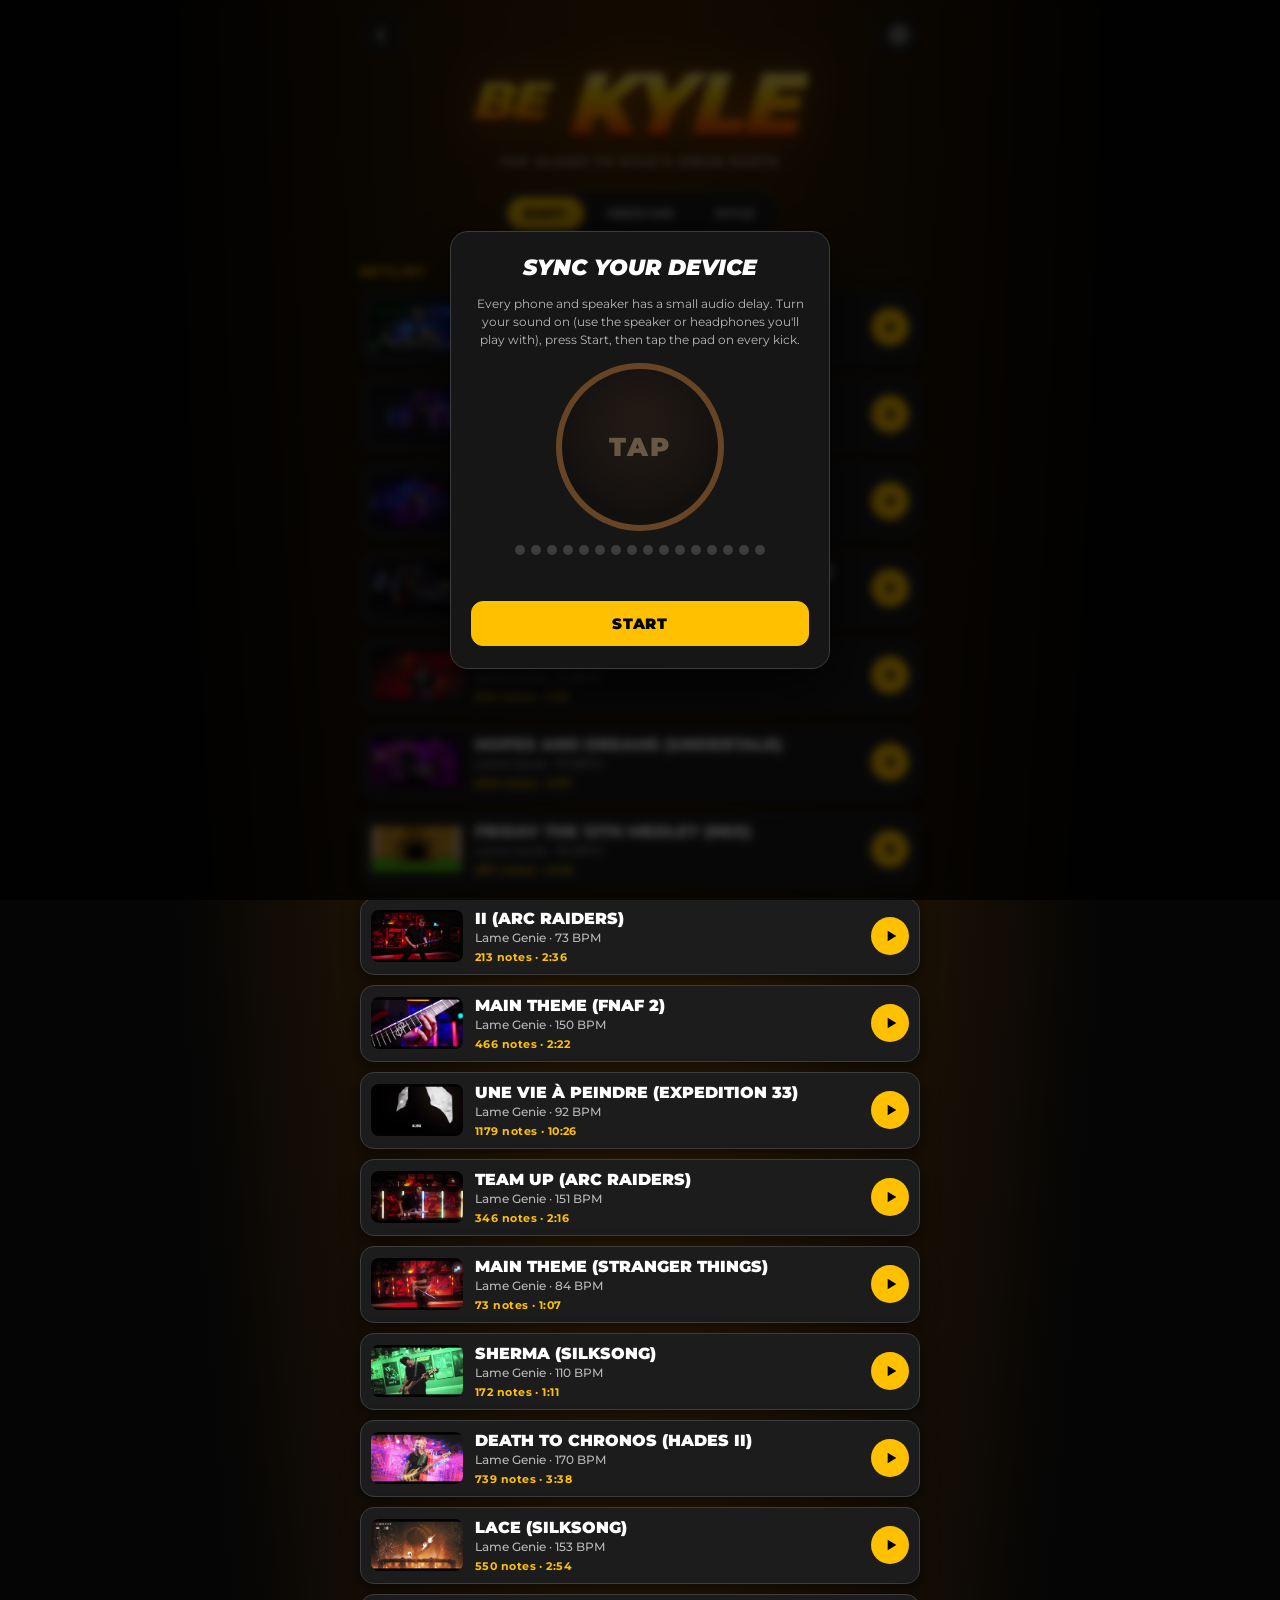
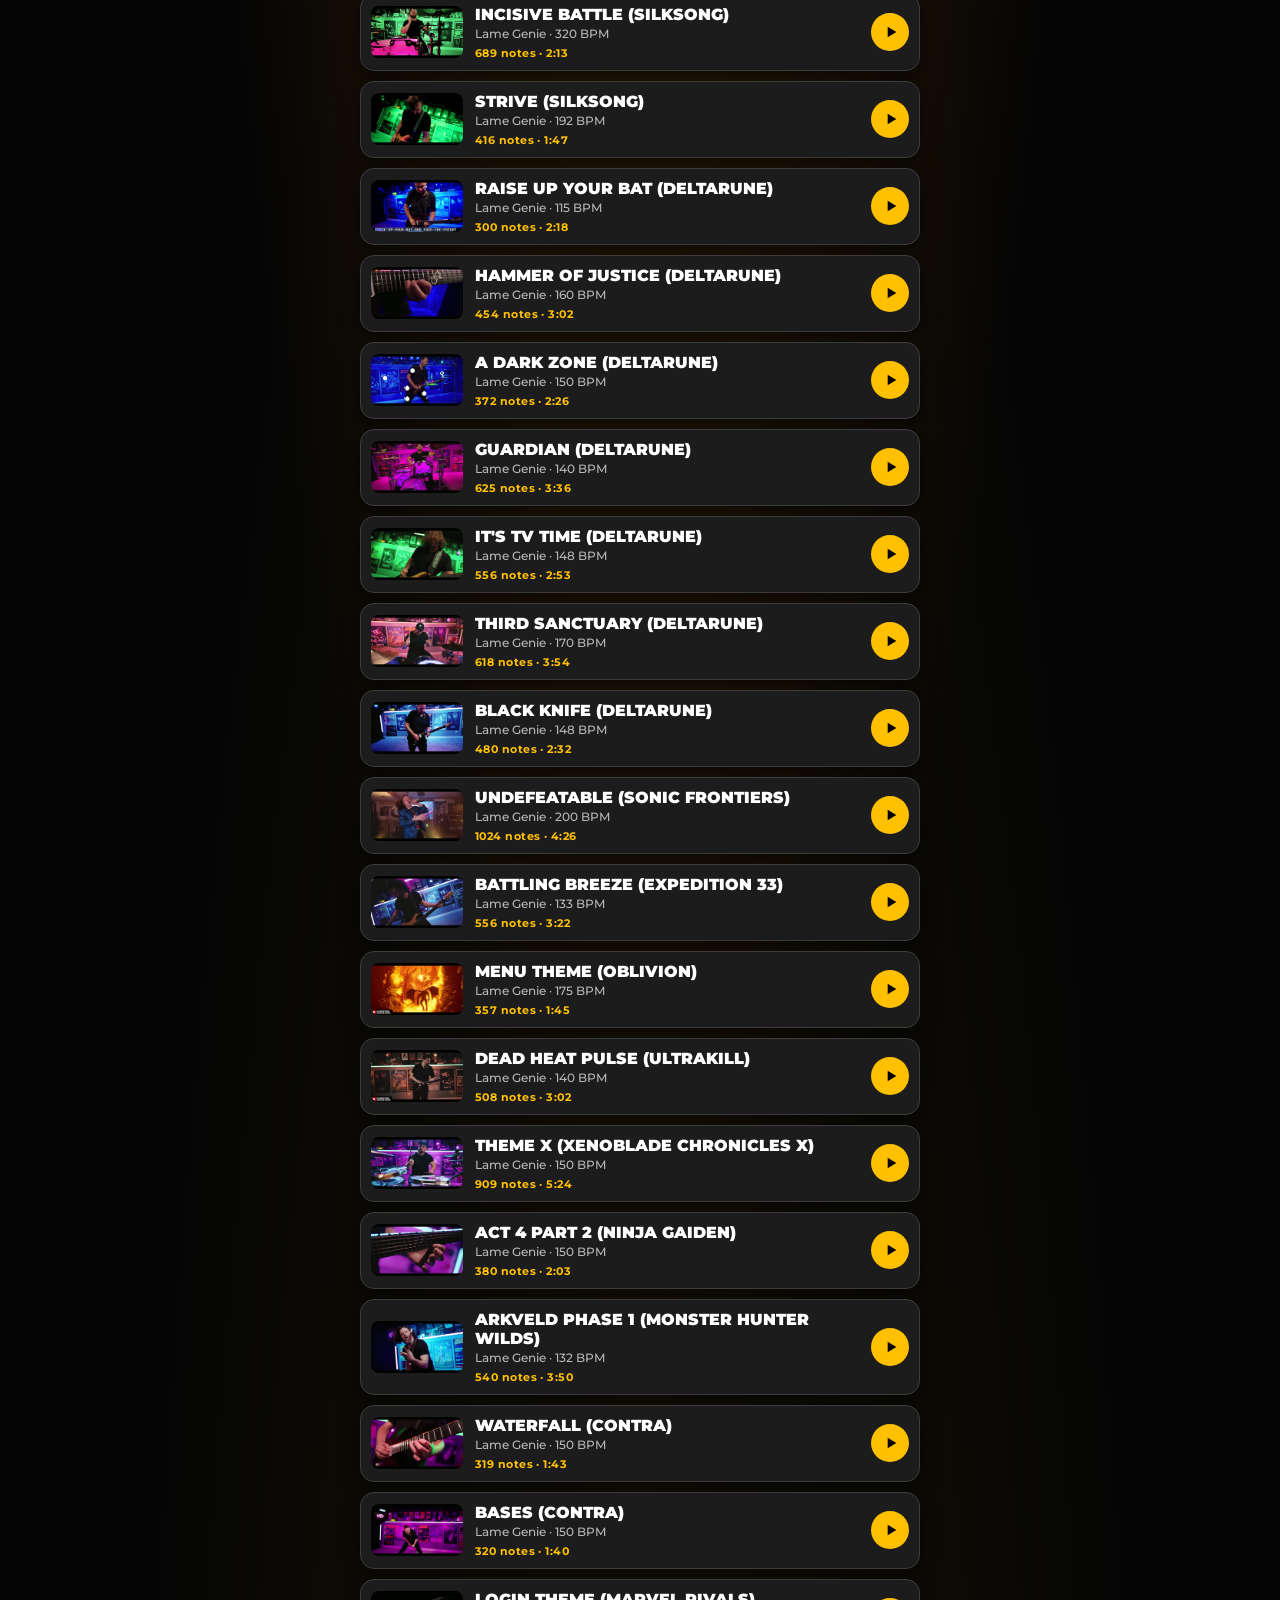
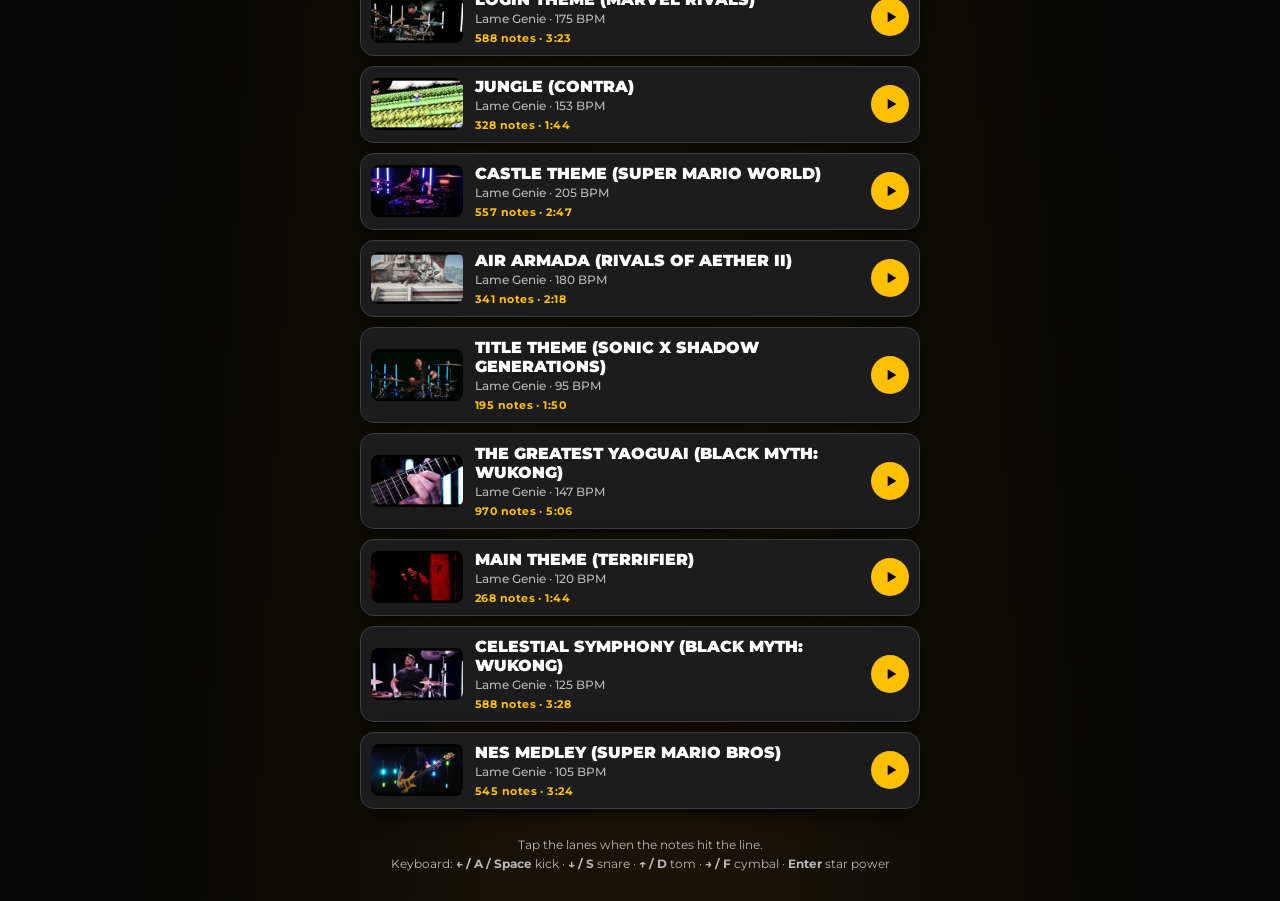
<file: game/index.html>
<!doctype html>
<html lang="en">
<head>
  <meta charset="utf-8">
  <meta name="viewport" content="width=device-width, initial-scale=1, viewport-fit=cover, user-scalable=no">
  <title>Be Kyle</title>
  <meta name="description" content="Be Kyle: tap along to Kyle's drum parts.">
  <meta name="theme-color" content="#000000">
  <meta property="og:title" content="Be Kyle">
  <meta property="og:description" content="Tap along to Kyle on Kit's drum parts.">
  <link rel="icon" type="image/png" href="../assets/favicon.png?v=20261126144052">
  <link rel="preconnect" href="https://fonts.googleapis.com">
  <link rel="preconnect" href="https://fonts.gstatic.com" crossorigin>
  <link href="https://fonts.googleapis.com/css2?family=Montserrat:ital,wght@0,500;0,700;0,900;1,900&display=swap" rel="stylesheet">
  <link rel="stylesheet" href="game.css?v=20261126144052">
</head>
<body>
  <!-- ───────── Song select ───────── -->
  <section id="select" class="screen active">
    <header class="sel-top">
      <a class="icon-btn" href="../" aria-label="Back to links">
        <svg viewBox="0 0 24 24"><path d="M15 5 8 12l7 7"/></svg>
      </a>
      <button class="icon-btn" id="openSettings" aria-label="Settings">
        <svg viewBox="0 0 24 24" style="stroke-width:2"><circle cx="12" cy="12" r="3"/><path d="M19.4 15a1.65 1.65 0 0 0 .33 1.82l.06.06a2 2 0 1 1-2.83 2.83l-.06-.06a1.65 1.65 0 0 0-1.82-.33 1.65 1.65 0 0 0-1 1.51V21a2 2 0 1 1-4 0v-.09A1.65 1.65 0 0 0 9 19.4a1.65 1.65 0 0 0-1.82.33l-.06.06a2 2 0 1 1-2.83-2.83l.06-.06a1.65 1.65 0 0 0 .33-1.82 1.65 1.65 0 0 0-1.51-1H3a2 2 0 1 1 0-4h.09A1.65 1.65 0 0 0 4.6 9a1.65 1.65 0 0 0-.33-1.82l-.06-.06a2 2 0 1 1 2.83-2.83l.06.06a1.65 1.65 0 0 0 1.82.33H9a1.65 1.65 0 0 0 1-1.51V3a2 2 0 1 1 4 0v.09a1.65 1.65 0 0 0 1 1.51 1.65 1.65 0 0 0 1.82-.33l.06-.06a2 2 0 1 1 2.83 2.83l-.06.06a1.65 1.65 0 0 0-.33 1.82V9a1.65 1.65 0 0 0 1.51 1H21a2 2 0 1 1 0 4h-.09a1.65 1.65 0 0 0-1.51 1z"/></svg>
      </button>
    </header>
    <h1 class="title"><span>BE</span> KYLE</h1>
    <p class="tag">Tap along to Kyle's drum parts</p>

    <div class="diff" id="diffSel" role="radiogroup" aria-label="Difficulty"></div>

    <h2 class="sec">Setlist</h2>
    <ol class="songs" id="songs"></ol>
    <p class="how">Tap the lanes when the notes hit the line.<br><span class="keys">Keyboard: <b>← / A</b> kick · <b>↓ / S</b> snare · <b>↑ / D</b> tom · <b>→ / F</b> cymbal · <b>Enter</b> star power</span><span class="pad-help">Controller: <b>D-pad</b> or <b>X A Y B</b> (□ ✕ △ ○) play kick · snare · tom · cymbal · <b>LB/LT</b> kick · <b>RB/RT</b> cymbal · <b>Select</b> star power · <b>Start</b> pause</span></p>
  </section>

  <!-- ───────── Game ───────── -->
  <section id="game" class="screen">
    <div class="video-wrap">
      <video id="video" playsinline webkit-playsinline preload="auto"></video>
      <button class="icon-btn pause-btn" id="pauseBtn" aria-label="Pause">
        <svg viewBox="0 0 24 24"><path d="M8 5v14M16 5v14"/></svg>
      </button>
      <div class="song-tag" id="songTag"></div>
    </div>
    <div class="stage" id="stage">
      <canvas id="hw"></canvas>
      <button class="sp-btn" id="spBtn">STAR POWER<kbd>ENTER</kbd></button>
      <div class="center-msg" id="centerMsg"></div>
    </div>
  </section>

  <!-- ───────── Overlays ───────── -->
  <div class="overlay" id="settings" hidden>
    <div class="panel">
      <h2>Settings</h2>
      <label class="row-label">Difficulty</label>
      <div class="diff" id="diffSet"></div>
      <p class="hint" id="diffHint"></p>

      <label class="row-label">Layout</label>
      <div class="diff" id="layoutSet" role="radiogroup"></div>
      <p class="hint" id="layoutHint"></p>

      <label class="row-label" for="delay">Audio delay <span id="delayVal">0 ms</span></label>
      <input type="range" id="delay" min="-400" max="400" step="5" value="0">
      <p class="hint">Set by Sync. If notes still feel early or late, nudge it here, or run Sync again (e.g. after switching to Bluetooth headphones).</p>
      <button class="btn" id="resync">Sync this device again</button>

      <label class="toggle"><input type="checkbox" id="noFail"> <span>No Fail</span></label>
      <p class="hint">Keep playing even if the rock meter runs out.</p>

      <button class="btn primary" id="closeSettings">Done</button>
    </div>
  </div>

  <div class="overlay" id="pause" hidden>
    <div class="panel menu">
      <h2>Paused</h2>
      <button class="btn primary" id="resume">Resume</button>
      <p class="hint key-hint">Esc / P pauses · Resume returns to full screen</p>
      <button class="btn" id="restart">Restart</button>
      <button class="btn" id="pauseSettings">Settings</button>
      <button class="btn" id="quit">Quit to Setlist</button>
    </div>
  </div>

  <div class="overlay" id="results" hidden>
    <div class="panel results">
      <h2 id="resTitle">Song Complete!</h2>
      <div class="res-song" id="resSong"></div>
      <div class="stars" id="resStars"></div>
      <div class="res-score" id="resScore">0</div>
      <div class="res-new" id="resNew" hidden>NEW HIGH SCORE!</div>
      <div class="res-grid">
        <div><b id="resPct">0%</b><span>Notes hit</span></div>
        <div><b id="resStreak">0</b><span>Best streak</span></div>
      </div>
      <button class="btn primary" id="retry">Retry</button>
      <button class="btn" id="toSongs">Setlist</button>
    </div>
  </div>

  <div class="overlay" id="sync" hidden>
    <div class="panel sync">
      <h2>Sync your device</h2>
      <p class="hint" id="syncHint">Every phone and speaker has a small audio delay. Turn your sound on (use the speaker or headphones you'll play with), press Start, then tap the pad on every kick.</p>
      <button class="sync-pad" id="syncPad" disabled>TAP</button>
      <div class="sync-dots" id="syncDots"></div>
      <p class="sync-result" id="syncResult"></p>
      <button class="btn primary" id="syncStart">Start</button>
      <button class="btn primary" id="syncDone" hidden>Let's Rock</button>
      <button class="btn" id="syncRedo" hidden>Redo</button>
    </div>
  </div>

  <div class="overlay" id="loading" hidden>
    <div class="panel menu">
      <div class="spinner"></div>
      <h2 id="loadTitle">Loading…</h2>
      <p class="hint" id="loadHint"></p>
      <button class="btn primary" id="startBtn" hidden>Tap to Rock</button>
      <button class="btn" id="cancelLoad">Back</button>
    </div>
  </div>

  <script src="game.js?v=20261126144052"></script>
</body>
</html>
</file>
<file: game/game.css>
:root {
  --bg: #000;
  --fg: #fff;
  --muted: #b8b8b8;
  --yellow: #ffc000;
  --card: #1c1c1c;
  --line: #3d3d3d;
  --tile: #2a2a2a;
  --cyan: #59e6ff;
}

* { box-sizing: border-box; -webkit-tap-highlight-color: transparent; }

html, body {
  margin: 0;
  height: 100%;
  background: var(--bg);
  color: var(--fg);
  font-family: "Montserrat", system-ui, sans-serif;
  -webkit-font-smoothing: antialiased;
  overscroll-behavior: none;
}

.screen { display: none; }
.screen.active { display: flex; }

/* ───────── Song select ───────── */
#select {
  flex-direction: column;
  align-items: center;
  min-height: 100dvh;
  padding: 14px 16px calc(28px + env(safe-area-inset-bottom));
  background:
    radial-gradient(ellipse at 50% -10%, rgba(255, 140, 0, 0.28), transparent 55%),
    radial-gradient(ellipse at 50% 120%, rgba(255, 192, 0, 0.10), transparent 60%),
    #050505;
}
.sel-top {
  width: 100%;
  max-width: 560px;
  display: flex;
  justify-content: space-between;
}
.icon-btn {
  width: 42px;
  height: 42px;
  display: grid;
  place-items: center;
  border-radius: 50%;
  border: 1px solid var(--line);
  background: rgba(28, 28, 28, 0.85);
  color: var(--fg);
  cursor: pointer;
  padding: 0;
}
.icon-btn svg { width: 20px; height: 20px; fill: none; stroke: currentColor; stroke-width: 2.4; stroke-linecap: round; stroke-linejoin: round; }
.icon-btn:hover { border-color: var(--yellow); }

.title {
  margin: 6px 0 0;
  font-size: clamp(54px, 17vw, 88px);
  font-weight: 900;
  font-style: italic;
  line-height: 0.95;
  letter-spacing: -0.02em;
  background: linear-gradient(180deg, #fff6c8 0%, #ffd000 38%, #ff7a00 70%, #d11a00 100%);
  -webkit-background-clip: text;
  background-clip: text;
  color: transparent;
  filter: drop-shadow(0 3px 0 #3a0a00) drop-shadow(0 0 22px rgba(255, 120, 0, 0.45));
  transform: skewX(-6deg);
  animation: titleIn 0.7s cubic-bezier(.2, 1.4, .4, 1) both;
}
.title span { font-size: 0.6em; vertical-align: 0.3em; }
@keyframes titleIn { from { opacity: 0; transform: skewX(-6deg) scale(1.6); } }
.tag {
  margin: 8px 0 0;
  color: var(--muted);
  font-size: 12px;
  font-weight: 700;
  letter-spacing: 0.16em;
  text-transform: uppercase;
}

.diff {
  display: flex;
  gap: 6px;
  margin-top: 22px;
  padding: 5px;
  border-radius: 999px;
  background: var(--card);
  border: 1px solid var(--line);
}
.diff button {
  border: 0;
  border-radius: 999px;
  padding: 10px 18px;
  font: 900 13px/1 "Montserrat", sans-serif;
  letter-spacing: 0.08em;
  text-transform: uppercase;
  background: transparent;
  color: var(--muted);
  cursor: pointer;
}
.diff button[aria-checked="true"] { color: #000; background: var(--yellow); }
.diff button[data-d="kyle"][aria-checked="true"] {
  background: linear-gradient(90deg, #ff7a00, #ff2d2d);
  color: #fff;
  box-shadow: 0 0 16px rgba(255, 60, 0, 0.6);
}

.sec {
  width: 100%;
  max-width: 560px;
  margin: 28px 0 10px;
  display: flex;
  align-items: center;
  gap: 12px;
  font-size: 12px;
  font-weight: 900;
  letter-spacing: 0.2em;
  text-transform: uppercase;
  color: var(--yellow);
}
.sec::after { content: ""; flex: 1; height: 1px; background: var(--line); }

.songs {
  list-style: none;
  margin: 0;
  padding: 0;
  width: 100%;
  max-width: 560px;
  display: flex;
  flex-direction: column;
  gap: 10px;
}
.song {
  display: flex;
  align-items: center;
  gap: 12px;
  width: 100%;
  padding: 10px;
  border-radius: 14px;
  border: 1px solid var(--line);
  background: var(--card);
  box-shadow: 0 6px 18px rgba(0, 0, 0, 0.6);
  color: var(--fg);
  text-align: left;
  cursor: pointer;
  font: inherit;
  transition: transform 0.15s, border-color 0.15s;
  animation: rise 0.45s cubic-bezier(.2, .7, .3, 1) both;
}
@keyframes rise { from { opacity: 0; transform: translateY(10px); } }
.song:hover { border-color: var(--yellow); transform: translateY(-2px); }
.song img {
  flex: none;
  width: 92px;
  height: 52px;
  object-fit: cover;
  border-radius: 8px;
  background: #111;
}
.song .meta { flex: 1; min-width: 0; }
.song .name { font-weight: 900; font-size: 16px; text-transform: uppercase; }
.song .by { font-size: 12px; color: var(--muted); font-weight: 500; margin-top: 2px; }
.song .best { margin-top: 5px; font-size: 11px; font-weight: 700; color: var(--yellow); letter-spacing: 0.04em; }
.song .best .st { letter-spacing: 1px; }
.song .play {
  flex: none;
  width: 38px;
  height: 38px;
  border-radius: 50%;
  display: grid;
  place-items: center;
  background: var(--yellow);
  color: #000;
}
.song .play svg { width: 16px; height: 16px; fill: currentColor; margin-left: 2px; }

.how {
  max-width: 560px;
  margin: 26px 0 0;
  text-align: center;
  color: var(--muted);
  font-size: 12px;
  line-height: 1.6;
}
.how .keys { display: none; }
@media (hover: hover) and (pointer: fine) { .how .keys { display: inline; } }

/* ───────── Game ───────── */
#game {
  position: fixed;
  inset: 0;
  flex-direction: column;
  align-items: center;
  background: #000;
  user-select: none;
  -webkit-user-select: none;
  touch-action: none;
}
.video-wrap {
  position: relative;
  flex: none;
  width: 100%;
  max-width: 640px;
  aspect-ratio: 16 / 9;
  max-height: 36dvh;
  background: #000;
  padding-top: env(safe-area-inset-top);
}
.video-wrap video {
  display: block;
  width: 100%;
  height: 100%;
  object-fit: contain;
  pointer-events: none;
}
.pause-btn {
  position: absolute;
  top: calc(8px + env(safe-area-inset-top));
  right: 8px;
  width: 36px;
  height: 36px;
  background: rgba(0, 0, 0, 0.55);
}
.song-tag {
  position: absolute;
  left: 10px;
  bottom: 8px;
  padding: 4px 9px;
  border-radius: 6px;
  background: rgba(0, 0, 0, 0.6);
  font-size: 11px;
  font-weight: 700;
  letter-spacing: 0.06em;
  text-transform: uppercase;
  opacity: 0;
  transition: opacity 0.6s;
}
.song-tag.show { opacity: 1; }
.stage {
  position: relative;
  flex: 1;
  width: 100%;
  max-width: 640px;
  min-height: 0;
}
#hw { position: absolute; inset: 0; width: 100%; height: 100%; display: block; }

.sp-btn {
  position: absolute;
  left: 50%;
  top: 14%;
  transform: translateX(-50%);
  padding: 12px 22px;
  border: 2px solid #c9f6ff;
  border-radius: 999px;
  background: radial-gradient(circle at 50% 30%, #9ff2ff, #1aa3ff 70%);
  color: #002233;
  font: 900 italic 15px/1 "Montserrat", sans-serif;
  letter-spacing: 0.08em;
  box-shadow: 0 0 22px rgba(89, 230, 255, 0.9), inset 0 0 8px #fff;
  cursor: pointer;
  display: none;
  animation: spPulse 0.8s ease-in-out infinite alternate;
  touch-action: manipulation;
  z-index: 2;
}
.sp-btn.show { display: block; }
@keyframes spPulse { to { box-shadow: 0 0 36px rgba(89, 230, 255, 1), inset 0 0 12px #fff; transform: translateX(-50%) scale(1.06); } }

.center-msg {
  position: absolute;
  left: 0;
  right: 0;
  top: 26%;
  text-align: center;
  font-weight: 900;
  font-style: italic;
  font-size: clamp(28px, 9vw, 46px);
  color: #fff;
  text-shadow: 0 0 18px rgba(255, 150, 0, 0.9), 0 3px 0 #000;
  pointer-events: none;
  opacity: 0;
}
.center-msg.show { animation: msgIn 0.9s ease-out both; }
@keyframes msgIn {
  0% { opacity: 0; transform: scale(2.2); }
  20% { opacity: 1; transform: scale(1); }
  80% { opacity: 1; }
  100% { opacity: 0; transform: scale(1); }
}

/* ───────── Overlays ───────── */
.overlay {
  position: fixed;
  inset: 0;
  z-index: 20;
  display: grid;
  place-items: center;
  padding: 16px;
  background: rgba(0, 0, 0, 0.72);
  backdrop-filter: blur(4px);
  -webkit-backdrop-filter: blur(4px);
}
.overlay[hidden] { display: none; }
.panel {
  width: 100%;
  max-width: 380px;
  max-height: calc(100dvh - 32px);
  overflow: auto;
  padding: 22px 20px;
  border-radius: 18px;
  border: 1px solid var(--line);
  background: #161616;
  box-shadow: 0 20px 60px rgba(0, 0, 0, 0.8);
  animation: pop 0.28s cubic-bezier(.2, 1.4, .4, 1) both;
}
@keyframes pop { from { opacity: 0; transform: scale(0.85); } }
.panel h2 {
  margin: 0 0 14px;
  text-align: center;
  font-size: 22px;
  font-weight: 900;
  font-style: italic;
  text-transform: uppercase;
}
.panel.menu { display: flex; flex-direction: column; gap: 10px; text-align: center; }
.panel .diff { margin: 6px 0 0; justify-content: center; }
.row-label {
  display: flex;
  justify-content: space-between;
  margin-top: 18px;
  font-size: 12px;
  font-weight: 900;
  letter-spacing: 0.14em;
  text-transform: uppercase;
  color: var(--yellow);
}
.row-label span { color: var(--fg); letter-spacing: 0.02em; }
.hint { margin: 6px 0 0; font-size: 12px; line-height: 1.5; color: var(--muted); }
input[type="range"] { width: 100%; margin-top: 10px; accent-color: var(--yellow); }
.toggle {
  display: flex;
  align-items: center;
  gap: 10px;
  margin-top: 18px;
  font-weight: 900;
  font-size: 14px;
  text-transform: uppercase;
  letter-spacing: 0.06em;
  cursor: pointer;
}
.toggle input { width: 20px; height: 20px; accent-color: var(--yellow); }

.btn {
  display: block;
  width: 100%;
  margin-top: 10px;
  padding: 14px;
  border-radius: 12px;
  border: 1px solid var(--line);
  background: var(--tile);
  color: var(--fg);
  font: 900 15px/1 "Montserrat", sans-serif;
  letter-spacing: 0.06em;
  text-transform: uppercase;
  cursor: pointer;
}
.panel.menu .btn { margin-top: 0; }
.btn:hover { border-color: var(--yellow); }
.btn.primary { background: var(--yellow); border-color: var(--yellow); color: #000; }
#settings .btn.primary { margin-top: 22px; }

.spinner {
  width: 46px;
  height: 46px;
  margin: 4px auto 6px;
  border-radius: 50%;
  border: 4px solid #333;
  border-top-color: var(--yellow);
  animation: spin 0.8s linear infinite;
}
.spinner.done { display: none; }
@keyframes spin { to { transform: rotate(360deg); } }

.results { text-align: center; }
.res-song { color: var(--muted); font-size: 13px; font-weight: 700; margin-top: -8px; }
.stars { margin: 14px 0 4px; font-size: 34px; letter-spacing: 4px; min-height: 42px; }
.stars i {
  font-style: normal;
  display: inline-block;
  color: #333;
}
.stars i.on {
  color: var(--yellow);
  text-shadow: 0 0 14px rgba(255, 192, 0, 0.8);
  animation: starIn 0.4s cubic-bezier(.2, 1.6, .4, 1) both;
}
@keyframes starIn { from { transform: scale(2.6) rotate(-40deg); opacity: 0; } }
.res-score { font-size: 40px; font-weight: 900; font-style: italic; }
.res-new { margin-top: 2px; font-size: 12px; font-weight: 900; color: var(--cyan); letter-spacing: 0.14em; animation: spPulse2 0.6s infinite alternate; }
@keyframes spPulse2 { to { opacity: 0.4; } }
.res-grid { display: grid; grid-template-columns: 1fr 1fr; gap: 8px; margin: 16px 0 6px; }
.res-grid div { padding: 10px; border-radius: 12px; background: var(--tile); border: 1px solid #474747; }
.res-grid b { display: block; font-size: 22px; font-weight: 900; }
.res-grid span { font-size: 10.5px; font-weight: 700; letter-spacing: 0.06em; text-transform: uppercase; color: var(--yellow); }

/* ───────── Desktop: keyboard hints + full-screen stage ───────── */
.sp-btn kbd, .key-hint { display: none; }
body.keys .sp-btn kbd {
  display: inline-block;
  margin-left: 8px;
  padding: 1px 6px;
  border: 1.5px solid currentColor;
  border-radius: 5px;
  font: 900 10px/1.4 Montserrat, sans-serif;
  vertical-align: 2px;
}
body.keys .key-hint { display: block; text-align: center; margin: -2px 0 6px; }

body.desk #game .video-wrap {
  position: absolute;
  inset: 0;
  max-width: none;
  max-height: none;
  aspect-ratio: auto;
  padding: 0;
}
body.desk #game .video-wrap video { object-fit: cover; }
/* darken the edges a little so the highway reads, keep the band visible */
body.desk #game .video-wrap::after {
  content: "";
  position: absolute;
  inset: 0;
  pointer-events: none;
  background: radial-gradient(ellipse 34% 90% at 50% 100%, rgba(0,0,0,0.55), rgba(0,0,0,0) 100%),
              linear-gradient(to bottom, rgba(0,0,0,0) 55%, rgba(0,0,0,0.5));
}
body.desk #game .pause-btn { top: 16px; right: 16px; z-index: 2; }
body.desk #game .song-tag { left: 20px; bottom: auto; top: 20px; font-size: 14px; z-index: 2; }
body.desk #game .stage {
  position: absolute;
  top: 0;
  bottom: 0;
  left: 50%;
  transform: translateX(-50%);
  width: min(860px, 60vw);
  max-width: none;
}

/* ───────── Device sync ───────── */
.panel.sync { text-align: center; }
.panel.sync .hint { text-align: center; margin-bottom: 14px; }
.sync-pad {
  display: block;
  width: 168px;
  height: 168px;
  margin: 6px auto 14px;
  border: 6px solid #ff9a3c;
  border-radius: 50%;
  background: radial-gradient(circle at 50% 35%, #3a2414, #120a05 70%);
  color: #ffd09c;
  font: 900 26px/1 Montserrat, sans-serif;
  letter-spacing: 0.08em;
  box-shadow: 0 0 0 0 rgba(255, 154, 60, 0.6), inset 0 -10px 24px rgba(0, 0, 0, 0.6);
  touch-action: none;
  transition: transform 0.06s;
  -webkit-tap-highlight-color: transparent;
}
.sync-pad:disabled { opacity: 0.35; }
.sync-pad.hit { transform: scale(0.93); box-shadow: 0 0 34px 6px rgba(255, 154, 60, 0.7), inset 0 -10px 24px rgba(0, 0, 0, 0.6); }
.sync-dots { display: flex; justify-content: center; flex-wrap: wrap; gap: 6px; min-height: 12px; margin-bottom: 10px; }
.sync-dots i { width: 10px; height: 10px; border-radius: 50%; background: #3d3d3d; }
.sync-dots i.on { background: var(--yellow); box-shadow: 0 0 8px rgba(255, 192, 0, 0.8); }
.sync-result { min-height: 1.4em; margin: 0 0 12px; font-weight: 700; color: var(--yellow); }
#resync { margin-top: 10px; }

[hidden] { display: none !important; }

/* ───────── Game controller ───────── */
.pad-help { display: none; }
body.pad .pad-help { display: block; margin-top: 6px; }
body.pad :focus { outline: 3px solid var(--yellow); outline-offset: 3px; }
#layoutSet button { white-space: nowrap; padding: 10px 12px; letter-spacing: 0.04em; }
</file>
